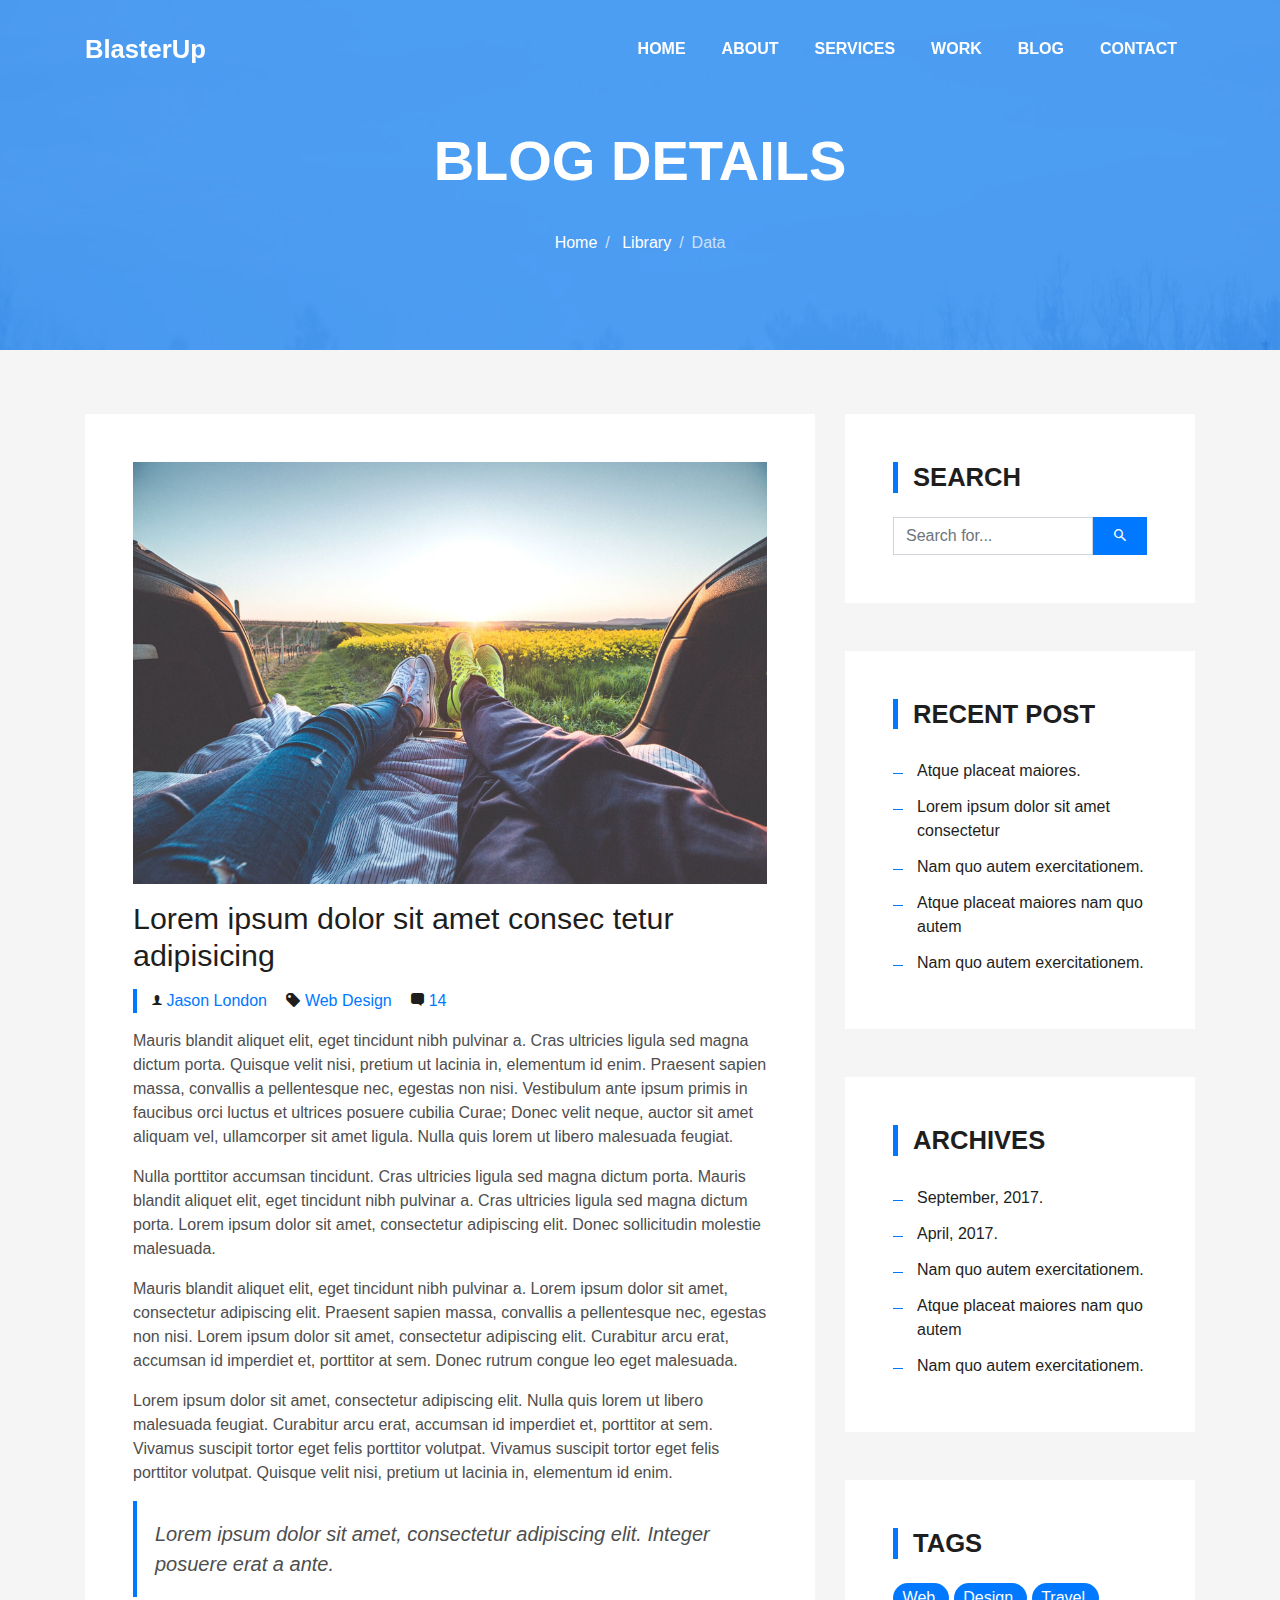
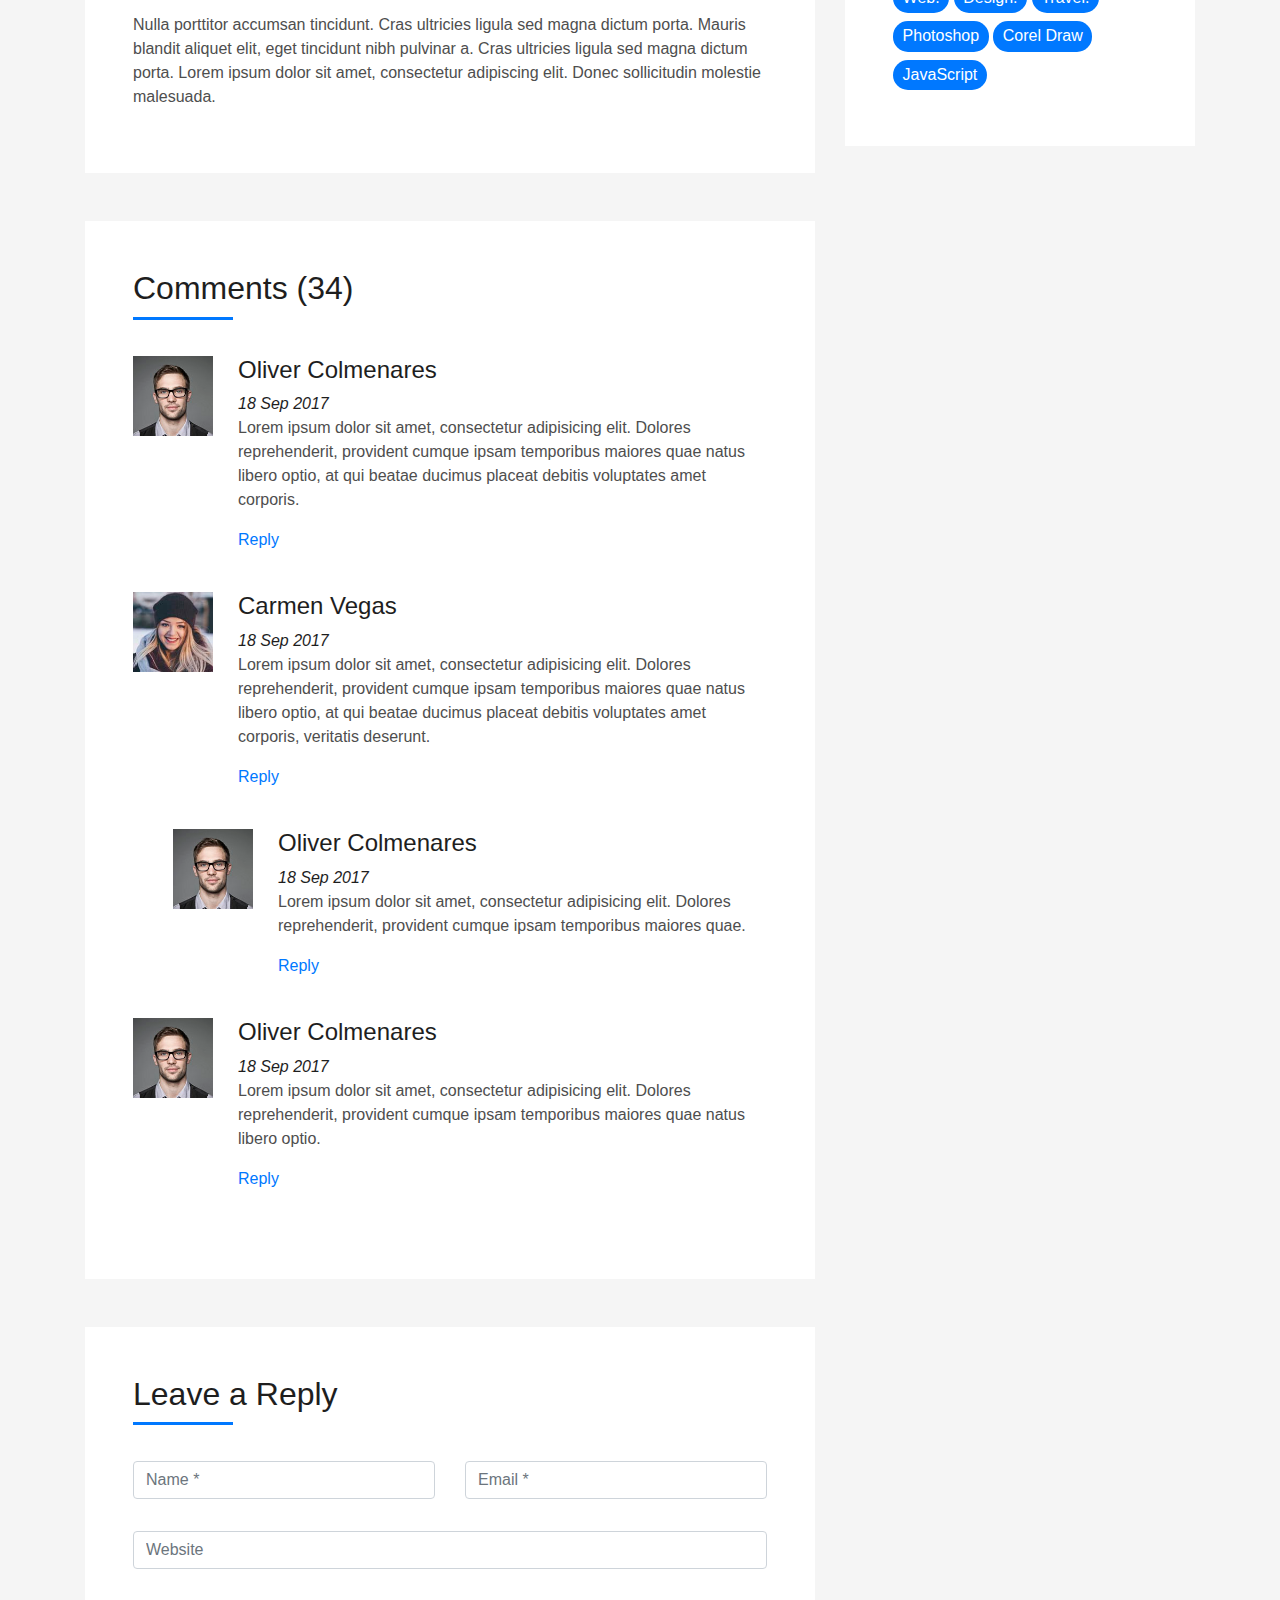
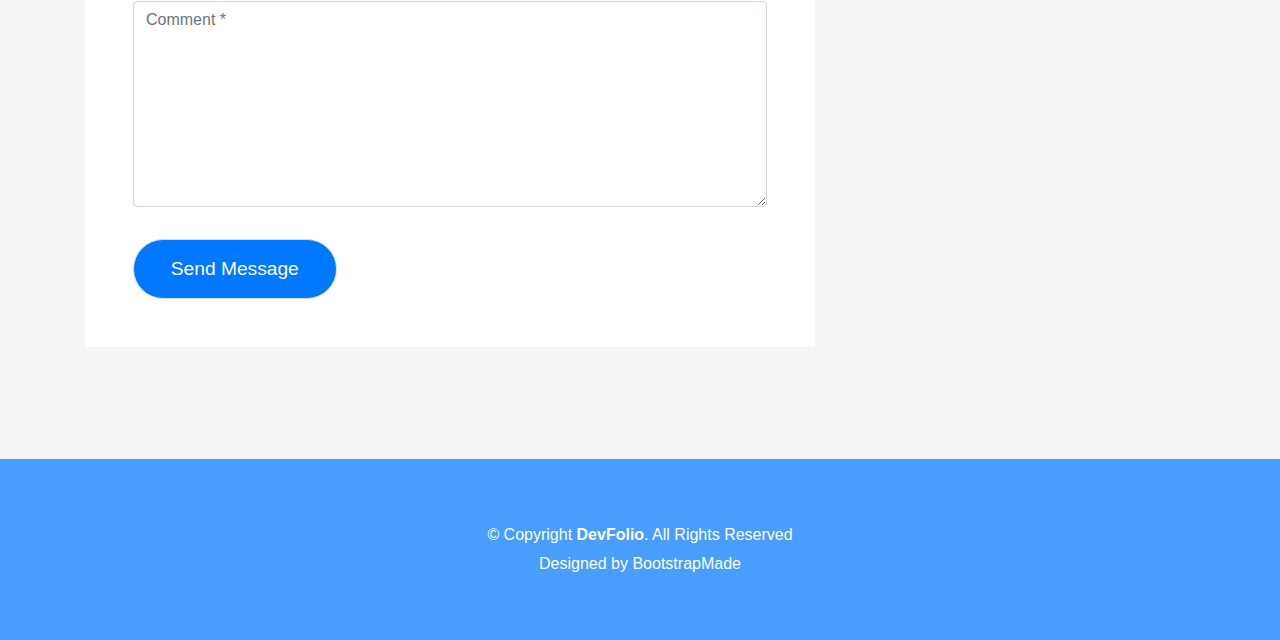
<file: blog-single.html>
<!DOCTYPE html>
<html lang="en">
<head>
  <meta charset="utf-8">
  <title>Portafolio de Ferney Sánchez</title>
  <meta content="width=device-width, initial-scale=1.0" name="viewport">
  <meta content="" name="keywords">
  <meta content="" name="description">

  <!-- Favicons -->
  <link href="img/favicon.png" rel="icon">
  <link href="img/apple-touch-icon.png" rel="apple-touch-icon">

  <!-- Bootstrap CSS File -->
  <link href="lib/bootstrap/css/bootstrap.min.css" rel="stylesheet">

  <!-- Libraries CSS Files -->
  <link href="lib/font-awesome/css/font-awesome.min.css" rel="stylesheet">
  <link href="lib/animate/animate.min.css" rel="stylesheet">
  <link href="lib/ionicons/css/ionicons.min.css" rel="stylesheet">
  <link href="lib/owlcarousel/assets/owl.carousel.min.css" rel="stylesheet">
  <link href="lib/lightbox/css/lightbox.min.css" rel="stylesheet">

  <!-- Main Stylesheet File -->
  <link href="css/style.css" rel="stylesheet">

  <!-- =======================================================
    Theme Name: DevFolio
    Theme URL: https://bootstrapmade.com/devfolio-bootstrap-portfolio-html-template/
    Author: BootstrapMade.com
    License: https://bootstrapmade.com/license/
  ======================================================= -->
</head>

<body>
  <!--/ Nav Star /-->
  <nav class="navbar navbar-b navbar-trans navbar-expand-md fixed-top" id="mainNav">
    <div class="container">
      <a class="navbar-brand js-scroll" href="#page-top">BlasterUp</a>
      <button class="navbar-toggler collapsed" type="button" data-toggle="collapse" data-target="#navbarDefault"
        aria-controls="navbarDefault" aria-expanded="false" aria-label="Toggle navigation">
        <span></span>
        <span></span>
        <span></span>
      </button>
      <div class="navbar-collapse collapse justify-content-end" id="navbarDefault">
        <ul class="navbar-nav">
          <li class="nav-item">
            <a class="nav-link js-scroll" href="index.html">Home</a>
          </li>
          <li class="nav-item">
            <a class="nav-link js-scroll" href="#">About</a>
          </li>
          <li class="nav-item">
            <a class="nav-link js-scroll" href="#">Services</a>
          </li>
          <li class="nav-item">
            <a class="nav-link js-scroll" href="#">Work</a>
          </li>
          <li class="nav-item">
            <a class="nav-link js-scroll" href="#">Blog</a>
          </li>
          <li class="nav-item">
            <a class="nav-link js-scroll" href="#">Contact</a>
          </li>
        </ul>
      </div>
    </div>
  </nav>
  <!--/ Nav End /-->

  <!--/ Intro Skew Star /-->
  <div class="intro intro-single route bg-image" style="background-image: url(img/overlay-bg.jpg)">
    <div class="overlay-mf"></div>
    <div class="intro-content display-table">
      <div class="table-cell">
        <div class="container">
          <h2 class="intro-title mb-4">Blog Details</h2>
          <ol class="breadcrumb d-flex justify-content-center">
            <li class="breadcrumb-item">
              <a href="#">Home</a>
            </li>
            <li class="breadcrumb-item">
              <a href="#">Library</a>
            </li>
            <li class="breadcrumb-item active">Data</li>
          </ol>
        </div>
      </div>
    </div>
  </div>
  <!--/ Intro Skew End /-->

  <!--/ Section Blog-Single Star /-->
  <section class="blog-wrapper sect-pt4" id="blog">
    <div class="container">
      <div class="row">
        <div class="col-md-8">
          <div class="post-box">
            <div class="post-thumb">
              <img src="img/post-1.jpg" class="img-fluid" alt="">
            </div>
            <div class="post-meta">
              <h1 class="article-title">Lorem ipsum dolor sit amet consec tetur adipisicing</h1>
              <ul>
                <li>
                  <span class="ion-ios-person"></span>
                  <a href="#">Jason London</a>
                </li>
                <li>
                  <span class="ion-pricetag"></span>
                  <a href="#">Web Design</a>
                </li>
                <li>
                  <span class="ion-chatbox"></span>
                  <a href="#">14</a>
                </li>
              </ul>
            </div>
            <div class="article-content">
              <p>
                Mauris blandit aliquet elit, eget tincidunt nibh pulvinar a. Cras ultricies ligula sed magna dictum
                porta. Quisque velit
                nisi, pretium ut lacinia in, elementum id enim. Praesent sapien massa, convallis a pellentesque
                nec, egestas non nisi. Vestibulum ante ipsum primis in faucibus orci luctus et ultrices posuere
                cubilia Curae; Donec velit neque, auctor sit amet aliquam vel, ullamcorper sit amet ligula.
                Nulla quis lorem ut libero malesuada feugiat.
              </p>
              <p>
                Nulla porttitor accumsan tincidunt. Cras ultricies ligula sed magna dictum porta. Mauris blandit
                aliquet elit, eget tincidunt
                nibh pulvinar a. Cras ultricies ligula sed magna dictum porta. Lorem ipsum dolor sit amet,
                consectetur adipiscing elit. Donec sollicitudin molestie malesuada.
              </p>
              <p>
                Mauris blandit aliquet elit, eget tincidunt nibh pulvinar a. Lorem ipsum dolor sit amet, consectetur
                adipiscing elit. Praesent
                sapien massa, convallis a pellentesque nec, egestas non nisi. Lorem ipsum dolor sit amet,
                consectetur adipiscing elit. Curabitur arcu erat, accumsan id imperdiet et, porttitor at
                sem. Donec rutrum congue leo eget malesuada.
              </p>
              <p>
                Lorem ipsum dolor sit amet, consectetur adipiscing elit. Nulla quis lorem ut libero malesuada feugiat.
                Curabitur arcu erat,
                accumsan id imperdiet et, porttitor at sem. Vivamus suscipit tortor eget felis porttitor
                volutpat. Vivamus suscipit tortor eget felis porttitor volutpat. Quisque velit nisi, pretium
                ut lacinia in, elementum id enim.
              </p>
              <blockquote class="blockquote">
                <p class="mb-0">Lorem ipsum dolor sit amet, consectetur adipiscing elit. Integer posuere erat a ante.</p>
              </blockquote>
              <p>
                Nulla porttitor accumsan tincidunt. Cras ultricies ligula sed magna dictum porta. Mauris blandit
                aliquet elit, eget tincidunt
                nibh pulvinar a. Cras ultricies ligula sed magna dictum porta. Lorem ipsum dolor sit amet,
                consectetur adipiscing elit. Donec sollicitudin molestie malesuada.
              </p>
            </div>
          </div>
          <div class="box-comments">
            <div class="title-box-2">
              <h4 class="title-comments title-left">Comments (34)</h4>
            </div>
            <ul class="list-comments">
              <li>
                <div class="comment-avatar">
                  <img src="img/testimonial-2.jpg" alt="">
                </div>
                <div class="comment-details">
                  <h4 class="comment-author">Oliver Colmenares</h4>
                  <span>18 Sep 2017</span>
                  <p>
                    Lorem ipsum dolor sit amet, consectetur adipisicing elit. Dolores reprehenderit, provident cumque
                    ipsam temporibus maiores
                    quae natus libero optio, at qui beatae ducimus placeat debitis voluptates amet corporis.
                  </p>
                  <a href="3">Reply</a>
                </div>
              </li>
              <li>
                <div class="comment-avatar">
                  <img src="img/testimonial-4.jpg" alt="">
                </div>
                <div class="comment-details">
                  <h4 class="comment-author">Carmen Vegas</h4>
                  <span>18 Sep 2017</span>
                  <p>
                    Lorem ipsum dolor sit amet, consectetur adipisicing elit. Dolores reprehenderit, provident cumque
                    ipsam temporibus maiores
                    quae natus libero optio, at qui beatae ducimus placeat debitis voluptates amet corporis,
                    veritatis deserunt.
                  </p>
                  <a href="3">Reply</a>
                </div>
              </li>
              <li class="comment-children">
                <div class="comment-avatar">
                  <img src="img/testimonial-2.jpg" alt="">
                </div>
                <div class="comment-details">
                  <h4 class="comment-author">Oliver Colmenares</h4>
                  <span>18 Sep 2017</span>
                  <p>
                    Lorem ipsum dolor sit amet, consectetur adipisicing elit. Dolores reprehenderit, provident cumque
                    ipsam temporibus maiores
                    quae.
                  </p>
                  <a href="3">Reply</a>
                </div>
              </li>
              <li>
                <div class="comment-avatar">
                  <img src="img/testimonial-2.jpg" alt="">
                </div>
                <div class="comment-details">
                  <h4 class="comment-author">Oliver Colmenares</h4>
                  <span>18 Sep 2017</span>
                  <p>
                    Lorem ipsum dolor sit amet, consectetur adipisicing elit. Dolores reprehenderit, provident cumque
                    ipsam temporibus maiores
                    quae natus libero optio.
                  </p>
                  <a href="3">Reply</a>
                </div>
              </li>
            </ul>
          </div>
          <div class="form-comments">
            <div class="title-box-2">
              <h3 class="title-left">
                Leave a Reply
              </h3>
            </div>
            <form class="form-mf">
              <div class="row">
                <div class="col-md-6 mb-3">
                  <div class="form-group">
                    <input type="text" class="form-control input-mf" id="inputName" placeholder="Name *" required>
                  </div>
                </div>
                <div class="col-md-6 mb-3">
                  <div class="form-group">
                    <input type="email" class="form-control input-mf" id="inputEmail1" placeholder="Email *" required>
                  </div>
                </div>
                <div class="col-md-12 mb-3">
                  <div class="form-group">
                    <input type="url" class="form-control input-mf" id="inputUrl" placeholder="Website">
                  </div>
                </div>
                <div class="col-md-12 mb-3">
                  <div class="form-group">
                    <textarea id="textMessage" class="form-control input-mf" placeholder="Comment *" name="message"
                      cols="45" rows="8" required></textarea>
                  </div>
                </div>
                <div class="col-md-12">
                  <button type="submit" class="button button-a button-big button-rouded">Send Message</button>
                </div>
              </div>
            </form>
          </div>
        </div>
        <div class="col-md-4">
          <div class="widget-sidebar sidebar-search">
            <h5 class="sidebar-title">Search</h5>
            <div class="sidebar-content">
              <form>
                <div class="input-group">
                  <input type="text" class="form-control" placeholder="Search for..." aria-label="Search for...">
                  <span class="input-group-btn">
                    <button class="btn btn-secondary btn-search" type="button">
                      <span class="ion-android-search"></span>
                    </button>
                  </span>
                </div>
              </form>
            </div>
          </div>
          <div class="widget-sidebar">
            <h5 class="sidebar-title">Recent Post</h5>
            <div class="sidebar-content">
              <ul class="list-sidebar">
                <li>
                  <a href="#">Atque placeat maiores.</a>
                </li>
                <li>
                  <a href="#">Lorem ipsum dolor sit amet consectetur</a>
                </li>
                <li>
                  <a href="#">Nam quo autem exercitationem.</a>
                </li>
                <li>
                  <a href="#">Atque placeat maiores nam quo autem</a>
                </li>
                <li>
                  <a href="#">Nam quo autem exercitationem.</a>
                </li>
              </ul>
            </div>
          </div>
          <div class="widget-sidebar">
            <h5 class="sidebar-title">Archives</h5>
            <div class="sidebar-content">
              <ul class="list-sidebar">
                <li>
                  <a href="#">September, 2017.</a>
                </li>
                <li>
                  <a href="#">April, 2017.</a>
                </li>
                <li>
                  <a href="#">Nam quo autem exercitationem.</a>
                </li>
                <li>
                  <a href="#">Atque placeat maiores nam quo autem</a>
                </li>
                <li>
                  <a href="#">Nam quo autem exercitationem.</a>
                </li>
              </ul>
            </div>
          </div>
          <div class="widget-sidebar widget-tags">
            <h5 class="sidebar-title">Tags</h5>
            <div class="sidebar-content">
              <ul>
                <li>
                  <a href="#">Web.</a>
                </li>
                <li>
                  <a href="#">Design.</a>
                </li>
                <li>
                  <a href="#">Travel.</a>
                </li>
                <li>
                  <a href="#">Photoshop</a>
                </li>
                <li>
                  <a href="#">Corel Draw</a>
                </li>
                <li>
                  <a href="#">JavaScript</a>
                </li>
              </ul>
            </div>
          </div>
        </div>
      </div>
    </div>
  </section>
  <!--/ Section Blog-Single End /-->

  <!--/ Section Contact-Footer Star /-->
  <section class="paralax-mf footer-paralax bg-image sect-mt4 route" style="background-image: url(img/overlay-bg.jpg)">
    <div class="overlay-mf"></div>
    <footer>
      <div class="container">
        <div class="row">
          <div class="col-sm-12">
            <div class="copyright-box">
              <p class="copyright">&copy; Copyright <strong>DevFolio</strong>. All Rights Reserved</p>
              <div class="credits">
                <!--
                  All the links in the footer should remain intact.
                  You can delete the links only if you purchased the pro version.
                  Licensing information: https://bootstrapmade.com/license/
                  Purchase the pro version with working PHP/AJAX contact form: https://bootstrapmade.com/buy/?theme=DevFolio
                -->
                Designed by <a href="https://bootstrapmade.com/">BootstrapMade</a>
              </div>
            </div>
          </div>
        </div>
      </div>
    </footer>
  </section>
  <!--/ Section Contact-footer End /-->

  <a href="#" class="back-to-top"><i class="fa fa-chevron-up"></i></a>
  <div id="preloader"></div>

  <!-- JavaScript Libraries -->
  <script src="lib/jquery/jquery.min.js"></script>
  <script src="lib/jquery/jquery-migrate.min.js"></script>
  <script src="lib/popper/popper.min.js"></script>
  <script src="lib/bootstrap/js/bootstrap.min.js"></script>
  <script src="lib/easing/easing.min.js"></script>
  <script src="lib/counterup/jquery.waypoints.min.js"></script>
  <script src="lib/counterup/jquery.counterup.js"></script>
  <script src="lib/owlcarousel/owl.carousel.min.js"></script>
  <script src="lib/lightbox/js/lightbox.min.js"></script>
  <script src="lib/typed/typed.min.js"></script>
  <!-- Contact Form JavaScript File -->
  <script src="contactform/contactform.js"></script>

  <!-- Template Main Javascript File -->
  <script src="js/main.js"></script>

</body>
</html>
</file>
<file: css/style.css>
body {
  background-color: #f5f5f5;
  color: #4e4e4e;
}

h1,
h2,
h3,
h4,
h5,
h6 {
  color: #1e1e1e;
}

a {
  color: #1e1e1e;
  transition: all 0.5s ease-in-out;
}

a:hover {
  color: #0078ff;
  text-decoration: none;
  transition: all 0.5s ease-in-out;
}

.p-r {
  position: relative;
}

.color-a {
  color: #0078ff;
}

.color-d {
  color: #f5f5f5;
}

.color-text-a {
  color: #4e4e4e;
}

.box-shadow,
.paralax-mf,
.service-box,
.work-box,
.card-blog {
  box-shadow: 0 13px 8px -10px rgba(0, 0, 0, 0.1);
}

.box-shadow-a,
.button:hover {
  box-shadow: 0 0 0 4px #cde1f8;
}

.display-5 {
  font-size: 2.5rem;
  font-weight: 300;
  line-height: 1.1;
}

.display-6 {
  font-size: 2rem;
  font-weight: 300;
  line-height: 1.1;
}

.avatar {
  width: 32px;
  height: 32px;
  margin-right: 4px;
  overflow: hidden;
}

.bg-image {
  background-repeat: no-repeat;
  background-attachment: fixed;
  background-size: cover;
  background-position: center center;
}

.overlay-mf {
  background-color: #0078ff;
}

.overlay-mf {
  position: absolute;
  top: 0;
  left: 0px;
  padding: 0;
  height: 100%;
  width: 100%;
  opacity: .7;
}

.paralax-mf {
  position: relative;
  padding: 8rem 0;
}

.display-table {
  width: 100%;
  height: 100%;
  display: table;
}

.table-cell {
  display: table-cell;
  vertical-align: middle;
}

/*--/ Sections /--*/

.sect-4 {
  padding: 4rem 0;
}

.sect-pt4 {
  padding-top: 4rem;
}

.sect-mt4 {
  margin-top: 4rem;
}

/*--/ Title s /--*/

.title-s {
  font-weight: 600;
  color: #1e1e1e;
  font-size: 1.1rem;
}

/*--/ Title A /--*/

.title-box {
  margin-bottom: 4rem;
}

.title-a {
  font-size: 3rem;
  font-weight: bold;
  text-transform: uppercase;
}

.subtitle-a {
  color: #4e4e4e;
}

.line-mf {
  width: 40px;
  height: 5px;
  background-color: #0078ff;
  margin: 0 auto;
}

/*--/ Title Left /--*/

.title-box-2 {
  margin-bottom: 3rem;
}

.title-left {
  font-size: 2rem;
  position: relative;
}

.title-left:before {
  content: '';
  position: absolute;
  height: 3px;
  background-color: #0078ff;
  width: 100px;
  bottom: -12px;
}

/*------/ Box /------*/

.box-pl2 {
  padding-left: 2rem;
}

.box-shadow-full {
  padding: 3rem 1.25rem;
  position: relative;
  background-color: #fff;
  margin-bottom: 3rem;
  z-index: 2;
  box-shadow: 0 1px 1px 0 rgba(0, 0, 0, 0.06), 0 2px 5px 0 rgba(0, 0, 0, 0.2);
}

/*------/ Socials /------*/

.socials {
  padding: 1.5rem 0;
}

.socials ul li {
  display: inline-block;
}

.socials .ico-circle {
  height: 40px;
  width: 40px;
  font-size: 1.7rem;
  border-radius: 50%;
  line-height: 1.4;
  margin: 0 15px 0 0;
  box-shadow: 0 0 0 3px #0078ff;
  transition: all 500ms ease;
}

.socials .ico-circle:hover {
  background-color: #0078ff;
  color: #fff;
  box-shadow: 0 0 0 3px #cde1f8;
  transition: all 500ms ease;
}

/*------/ Ul resect /------*/

.ul-resect,
.socials ul,
.list-ico,
.blog-wrapper .post-meta ul,
.box-comments .list-comments,
.widget-sidebar .list-sidebar,
.widget-tags ul {
  list-style: none;
  padding-left: 0;
  margin-bottom: 0;
}

.list-ico {
  line-height: 2;
}

.list-ico span {
  color: #0078ff;
  margin-right: 10px;
}

/*------/ Ico Circle /------*/

.ico-circle {
  height: 100px;
  width: 100px;
  font-size: 2rem;
  border-radius: 50%;
  line-height: 1.55;
  margin: 0 auto;
  text-align: center;
  box-shadow: 0 0 0 10px #0078ff;
  display: block;
}

/*------/ Owl Carousel /------*/

.owl-theme .owl-dots {
  text-align: center;
  margin-top: 18px;
}

.owl-theme .owl-dots .owl-dot {
  display: inline-block;
}

.owl-theme .owl-dots .owl-dot span {
  width: 18px;
  height: 7px;
  margin: 5px 5px;
  background: #cde1f8;
  border: 0px solid #cde1f8;
  display: block;
  transition: all 0.6s ease-in-out;
  cursor: pointer;
}

.owl-theme .owl-dots .owl-dot:hover span {
  background-color: #cde1f8;
}

.owl-theme .owl-dots .owl-dot.active span {
  background-color: #1B1B1B;
  width: 25px;
}

/*--/ Scrolltop s /--*/

.scrolltop-mf {
  position: relative;
  display: none;
}

.scrolltop-mf span {
  z-index: 999;
  position: fixed;
  width: 42px;
  height: 42px;
  background-color: #0078ff;
  opacity: .7;
  font-size: 1.6rem;
  line-height: 1.5;
  text-align: center;
  color: #fff;
  top: auto;
  left: auto;
  right: 30px;
  bottom: 50px;
  cursor: pointer;
  border-radius: 50%;
}

/* Back to top button */

.back-to-top {
  position: fixed;
  display: none;
  background: #0078ff;
  color: #fff;
  width: 44px;
  height: 44px;
  text-align: center;
  line-height: 1;
  font-size: 16px;
  border-radius: 50%;
  right: 15px;
  bottom: 15px;
  transition: background 0.5s;
  z-index: 11;
}

.back-to-top i {
  padding-top: 12px;
  color: #fff;
}

/* Prelaoder */

#preloader {
  position: fixed;
  top: 0;
  left: 0;
  right: 0;
  bottom: 0;
  z-index: 9999;
  overflow: hidden;
  background: #fff;
}

#preloader:before {
  content: "";
  position: fixed;
  top: calc(50% - 30px);
  left: calc(50% - 30px);
  border: 6px solid #f2f2f2;
  border-top: 6px solid #0078ff;
  border-radius: 50%;
  width: 60px;
  height: 60px;
  -webkit-animation: animate-preloader 1s linear infinite;
  animation: animate-preloader 1s linear infinite;
}

@-webkit-keyframes animate-preloader {
  0% {
    -webkit-transform: rotate(0deg);
    transform: rotate(0deg);
  }

  100% {
    -webkit-transform: rotate(360deg);
    transform: rotate(360deg);
  }
}

@keyframes animate-preloader {
  0% {
    -webkit-transform: rotate(0deg);
    transform: rotate(0deg);
  }

  100% {
    -webkit-transform: rotate(360deg);
    transform: rotate(360deg);
  }
}

/*======================================
//--//-->   NAVBAR
======================================*/

.navbar-b {
  transition: all .5s ease-in-out;
  background-color: transparent;
  padding-top: 1.563rem;
  padding-bottom: 1.563rem;
}

.navbar-b.navbar-reduce {
  box-shadow: 0px 6px 9px 0px rgba(0, 0, 0, 0.06);
}

.navbar-b.navbar-trans .nav-item,
.navbar-b.navbar-reduce .nav-item {
  position: relative;
  padding-right: 10px;
  padding-left: 0;
}

.navbar-b.navbar-trans .nav-link,
.navbar-b.navbar-reduce .nav-link {
  color: #fff;
  text-transform: uppercase;
  font-weight: 600;
}

.navbar-b.navbar-trans .nav-link:before,
.navbar-b.navbar-reduce .nav-link:before {
  content: '';
  position: absolute;
  margin-left: 0px;
  width: 0%;
  bottom: 0;
  left: 0;
  height: 2px;
  transition: all 500ms ease;
}

.navbar-b.navbar-trans .nav-link:hover,
.navbar-b.navbar-reduce .nav-link:hover {
  color: #1B1B1B;
}

.navbar-b.navbar-trans .nav-link:hover:before,
.navbar-b.navbar-reduce .nav-link:hover:before {
  width: 35px;
}

.navbar-b.navbar-trans .show > .nav-link:before,
.navbar-b.navbar-trans .active > .nav-link:before,
.navbar-b.navbar-trans .nav-link.show:before,
.navbar-b.navbar-trans .nav-link.active:before,
.navbar-b.navbar-reduce .show > .nav-link:before,
.navbar-b.navbar-reduce .active > .nav-link:before,
.navbar-b.navbar-reduce .nav-link.show:before,
.navbar-b.navbar-reduce .nav-link.active:before {
  width: 35px;
}

.navbar-b.navbar-trans .nav-link:before {
  background-color: #fff;
}

.navbar-b.navbar-trans .nav-link:hover {
  color: #fff;
}

.navbar-b.navbar-trans .show > .nav-link,
.navbar-b.navbar-trans .active > .nav-link,
.navbar-b.navbar-trans .nav-link.show,
.navbar-b.navbar-trans .nav-link.active {
  color: #fff;
}

.navbar-b.navbar-reduce {
  transition: all .5s ease-in-out;
  background-color: #fff;
  padding-top: 15px;
  padding-bottom: 15px;
}

.navbar-b.navbar-reduce .nav-link {
  color: #0078ff;
}

.navbar-b.navbar-reduce .nav-link:before {
  background-color: #0078ff;
}

.navbar-b.navbar-reduce .nav-link:hover {
  color: #0078ff;
}

.navbar-b.navbar-reduce .show > .nav-link,
.navbar-b.navbar-reduce .active > .nav-link,
.navbar-b.navbar-reduce .nav-link.show,
.navbar-b.navbar-reduce .nav-link.active {
  color: #0078ff;
}

.navbar-b.navbar-reduce .navbar-brand {
  color: #0078ff;
}

.navbar-b.navbar-reduce .navbar-toggler span {
  background-color: #1B1B1B;
}

.navbar-b .navbar-brand {
  color: #fff;
  font-size: 1.6rem;
  font-weight: 600;
}

.navbar-b .navbar-nav .dropdown-item.show .dropdown-menu,
.navbar-b .dropdown.show .dropdown-menu,
.navbar-b .dropdown-btn.show .dropdown-menu {
  -webkit-transform: translate3d(0px, 0px, 0px);
  transform: translate3d(0px, 0px, 0px);
  visibility: visible !important;
}

.navbar-b .dropdown-menu {
  margin: 1.12rem 0 0;
  border-radius: 0;
}

.navbar-b .dropdown-menu .dropdown-item {
  padding: .7rem 1.7rem;
  transition: all 500ms ease;
}

.navbar-b .dropdown-menu .dropdown-item:hover {
  background-color: #0078ff;
  color: #fff;
  transition: all 500ms ease;
}

.navbar-b .dropdown-menu .dropdown-item.active {
  background-color: #0078ff;
}

/*--/ Hamburger Navbar /--*/

.navbar-toggler {
  position: relative;
}

.navbar-toggler:focus,
.navbar-toggler:active {
  outline: 0;
}

.navbar-toggler span {
  display: block;
  background-color: #fff;
  height: 3px;
  width: 25px;
  margin-top: 4px;
  margin-bottom: 4px;
  -webkit-transform: rotate(0deg);
  transform: rotate(0deg);
  left: 0;
  opacity: 1;
}

.navbar-toggler span:nth-child(1),
.navbar-toggler span:nth-child(3) {
  transition: -webkit-transform .35s ease-in-out;
  transition: transform .35s ease-in-out;
  transition: transform .35s ease-in-out, -webkit-transform .35s ease-in-out;
}

.navbar-toggler:not(.collapsed) span:nth-child(1) {
  position: absolute;
  left: 12px;
  top: 10px;
  -webkit-transform: rotate(135deg);
  transform: rotate(135deg);
  opacity: 0.9;
}

.navbar-toggler:not(.collapsed) span:nth-child(2) {
  height: 12px;
  visibility: hidden;
  background-color: transparent;
}

.navbar-toggler:not(.collapsed) span:nth-child(3) {
  position: absolute;
  left: 12px;
  top: 10px;
  -webkit-transform: rotate(-135deg);
  transform: rotate(-135deg);
  opacity: 0.9;
}

/*======================================
//--//-->   INTRO
======================================*/

.intro {
  height: 100vh;
  position: relative;
  color: #fff;
}

.intro .intro-content {
  text-align: center;
  position: absolute;
}

.intro .overlay-itro {
  background-color: rgba(0, 0, 0, 0.6);
  position: absolute;
  top: 0;
  left: 0px;
  padding: 0;
  height: 100%;
  width: 100%;
  opacity: .9;
}

.intro .intro-title {
  color: #fff;
  font-weight: 600;
  font-size: 3rem;
}

.intro .intro-subtitle {
  font-size: 1.5rem;
  font-weight: 300;
}

.intro .text-slider-items {
  display: none;
}

.intro-single {
  height: 350px;
}

.intro-single .intro-content {
  margin-top: 30px;
}

.intro-single .intro-title {
  text-transform: uppercase;
  font-size: 3rem;
}

.intro-single .breadcrumb {
  background-color: transparent;
  color: #0078ff;
}

.intro-single .breadcrumb .breadcrumb-item:before {
  color: #cde1f8;
}

.intro-single .breadcrumb .breadcrumb-item.active {
  color: #cde1f8;
}

.intro-single .breadcrumb a {
  color: #fff;
}

/*======================================
//--//-->   ABOUT
======================================*/

.about-mf .box-shadow-full {
  padding-top: 4rem;
  padding-bottom: 4rem;
}

.about-mf .about-img {
  margin-bottom: 2rem;
}

.about-mf .about-img img {
  margin-left: 10px;
}

.skill-mf span {
  color: #4e4e4e;
}

.skill-mf .progress {
  background-color: #cde1f8;
  margin: .5rem 0 1.2rem 0;
  border-radius: 0;
  height: .7rem;
}

.skill-mf .progress .progress-bar {
  height: .7rem;
  background-color: #0078ff;
}

/*======================================
//--//-->   SERVICES
======================================*/

.service-box {
  background-color: #fff;
  padding: 2.5rem 1.3rem;
  border-radius: 1rem;
  margin-bottom: 3rem;
}

.service-box:hover .ico-circle {
  transition: all 500ms ease;
  color: #fff;
  background-color: #0078ff;
  box-shadow: 0 0 0 10px #cde1f8;
}

.service-box .service-ico {
  margin-bottom: 1rem;
  color: #1e1e1e;
}

.service-box .ico-circle {
  transition: all 500ms ease;
  font-size: 4rem;
}

.service-box .s-title {
  font-size: 1.4rem;
  text-transform: uppercase;
  text-align: center;
  padding: .4rem 0;
}

.service-box .s-description {
  color: #4e4e4e;
}

/*======================================
//--//-->   COUNTER
======================================*/

.counter-box {
  color: #fff;
  text-align: center;
}

.counter-ico {
  margin-bottom: 1rem;
}

.counter-ico .ico-circle {
  height: 60px;
  width: 60px;
  line-height: 1.8;
  box-shadow: 0 0 0 10px #cde1f8;
}

.counter-num .counter {
  font-size: 2rem;
  margin-bottom: 0;
}

/*======================================
//--//-->   PORTFOLIO
======================================*/

.work-box {
  margin-bottom: 3rem;
  -webkit-backface-visibility: hidden;
  backface-visibility: hidden;
  background-color: #fff;
}

.work-box:hover img {
  -webkit-transform: scale(1.3);
  transform: scale(1.3);
}

.work-img {
  display: block;
  overflow: hidden;
}

.work-img img {
  transition: all 1s;
}

.work-content {
  padding: 2rem 3% 1rem 4%;
}

.work-content .w-more {
  color: #4e4e4e;
  font-size: .8rem;
}

.work-content .w-more .w-ctegory {
  color: #0078ff;
}

.work-content .w-like {
  font-size: 2.5rem;
  color: #0078ff;
  float: right;
}

.work-content .w-like a {
  color: #0078ff;
}

.work-content .w-like .num-like {
  font-size: .7rem;
}

.w-title {
  font-size: 1.2rem;
}

/*======================================
//--//-->   TESTIMONIALS
======================================*/

.testimonials .owl-carousel .owl-item img {
  width: auto;
}

.testimonial-box {
  color: #fff;
  text-align: center;
}

.testimonial-box .author-test {
  margin-top: 1rem;
}

.testimonial-box .author-test img {
  margin: 0 auto;
}

.testimonial-box .author {
  color: #fff;
  text-transform: uppercase;
  font-weight: 600;
  margin: 1rem 0;
  display: block;
  font-size: 1.4rem;
}

.testimonial-box .comit {
  font-size: 2rem;
  color: #0078ff;
  background-color: #fff;
  width: 52px;
  height: 52px;
  display: block;
  margin: 0 auto;
  border-radius: 50%;
  line-height: 1.6;
}

/*======================================
//--//-->   BLOG
======================================*/

.card-blog .card-body {
  position: relative;
}

.card-blog .card-category-box {
  position: absolute;
  text-align: center;
  top: -16px;
  left: 15px;
  right: 15px;
  line-height: 25px;
  overflow: hidden;
}

.card-blog .card-category {
  display: inline-block;
  color: #fff;
  padding: 0 15px 5px;
  overflow: hidden;
  background-color: #0078ff;
  border-radius: 4px;
}

.card-blog .card-category .category {
  color: #fff;
  display: inline-block;
  text-transform: uppercase;
  font-size: .7rem;
  letter-spacing: .1px;
  margin-bottom: 0;
}

.card-blog .card-title {
  font-size: 1.3rem;
  margin-top: .6rem;
}

.card-blog .card-description {
  color: #4e4e4e;
}

.card-blog .post-author {
  display: inline-block;
}

.card-blog .post-date {
  color: #4e4e4e;
  display: inline-block;
  float: right;
}

/*======================================
//--//-->   BLOG-SINGLE
======================================*/

.post-box,
.form-comments,
.box-comments,
.widget-sidebar {
  padding: 2rem;
  background-color: #fff;
  margin-bottom: 3rem;
}

.blog-wrapper .article-title {
  font-size: 1.5rem;
}

.blog-wrapper .post-meta {
  margin: 1rem 0;
}

.blog-wrapper .post-meta ul {
  border-left: 4px solid #0078ff;
  margin-top: 1rem;
}

.blog-wrapper .post-meta ul li {
  display: inline-block;
  margin-left: 15px;
}

.blog-wrapper .post-meta ul a {
  color: #0078ff;
}

.blog-wrapper .post-meta ul span {
  color: #1e1e1e;
}

.blog-wrapper .blockquote {
  border-left: 4px solid #0078ff;
  padding: 18px;
  font-style: italic;
}

/*------/ Comments /------*/

.box-comments .list-comments li {
  padding-bottom: 40px;
}

.box-comments .list-comments .comment-avatar {
  display: table-cell;
  vertical-align: top;
}

.box-comments .list-comments .comment-avatar img {
  width: 80px;
  height: 80px;
}

.box-comments .list-comments .comment-author {
  font-size: 1.3rem;
}

.box-comments .list-comments .comment-details {
  display: table-cell;
  vertical-align: top;
  padding-left: 25px;
}

.box-comments .list-comments a {
  color: #0078ff;
}

.box-comments .list-comments span {
  color: #1e1e1e;
  font-style: italic;
}

.box-comments .comment-children {
  margin-left: 40px;
}

/*------/ Sidebar /------*/

.widget-sidebar .sidebar-title {
  font-size: 1.6rem;
  font-weight: 600;
  border-left: 5px solid #0078ff;
  padding-left: 15px;
  text-transform: uppercase;
  margin-bottom: 1.5rem;
}

.widget-sidebar .list-sidebar li {
  position: relative;
  padding: 6px 0 6px 24px;
}

.widget-sidebar .list-sidebar li:before {
  position: absolute;
  content: "";
  width: 10px;
  height: 1px;
  left: 0;
  background-color: #0078ff;
  top: 20px;
}

.sidebar-search input {
  background-color: #fff;
  border-radius: 0;
  transition: all 0.5s ease-in-out;
}

.sidebar-search .btn-search {
  background-color: #0078ff;
  border-color: #0078ff;
  border-radius: 0;
  padding-left: 20px;
  padding-right: 20px;
}

.widget-tags ul li {
  display: inline-block;
  background-color: #0078ff;
  padding: .2rem .6rem;
  margin-bottom: .5rem;
  border-radius: 15px;
}

.widget-tags ul li a {
  color: #fff;
}

/*======================================
//--//-->   CONTACT
======================================*/

.footer-paralax {
  padding: 4rem 0 0 0;
}

.contact-mf {
  margin-top: 4rem;
}

/*======================================
//--//-->   FOOTER
======================================*/

footer {
  text-align: center;
  color: #fff;
  padding-bottom: 4rem;
}

footer .copyright {
  margin-bottom: .3rem;
}

footer .credits {
  margin-bottom: 0;
}

footer .credits a {
  color: #fff;
}

/*======================================
//--//-->   CONtaCT FORM
======================================*/

#sendmessage {
  color: #0078ff;
  border: 1px solid #0078ff;
  display: none;
  text-align: center;
  padding: 15px;
  font-weight: 600;
  margin-bottom: 15px;
}

#errormessage {
  color: red;
  display: none;
  border: 1px solid red;
  text-align: center;
  padding: 15px;
  font-weight: 600;
  margin-bottom: 15px;
}

#sendmessage.show,
#errormessage.show,
.show {
  display: block;
}

.validation {
  color: red;
  display: none;
  margin: 0 0 20px;
  font-weight: 400;
  font-size: 13px;
}

/*======================================
//--//-->   BUTTON
======================================*/

.button {
  display: inline-block;
  padding: .3rem .6rem;
  text-align: center;
  vertical-align: middle;
  -webkit-user-select: none;
  -moz-user-select: none;
  -ms-user-select: none;
  user-select: none;
  font-size: 1rem;
  border-radius: .3rem;
  border: 1px solid transparent;
  transition: all 500ms ease;
  cursor: pointer;
}

.button:focus {
  outline: 0;
}

.button:hover {
  background-color: #0062d3;
  color: #fff;
  transition: all 500ms ease;
}

.button-a {
  background-color: #0078ff;
  color: #fff;
  border-color: #cde1f8;
}

.button-big {
  padding: .9rem 2.3rem;
  font-size: 1.2rem;
}

.button-rouded {
  border-radius: 5rem;
}

.btn-lg {
  padding: .5rem 1rem;
  font-size: 1.25rem;
  line-height: 1.5;
  border-radius: .3rem;
}

@media (min-width: 577px) {
  .counter-box {
    margin-bottom: 1.8rem;
  }
}

@media (min-width: 767px) {
  .about-mf .box-pl2 {
    margin-top: 3rem;
    padding-left: 0rem;
  }

  .card-blog {
    margin-bottom: 3rem;
  }

  .contact-mf .box-pl2 {
    margin-top: 3rem;
    padding-left: 0rem;
  }
}

@media (min-width: 768px) {
  .box-shadow-full {
    padding: 3rem;
  }

  .navbar-b.navbar-trans .nav-item,
  .navbar-b.navbar-reduce .nav-item {
    padding-left: 10px;
  }

  .navbar-b.navbar-trans .nav-link:before,
  .navbar-b.navbar-reduce .nav-link:before {
    margin-left: 18px;
  }

  .intro .intro-title {
    font-size: 4.5rem;
  }

  .intro .intro-subtitle {
    font-size: 2.5rem;
  }

  .intro-single .intro-title {
    font-size: 3.5rem;
  }

  .testimonial-box .description {
    padding: 0 5rem;
  }

  .post-box,
  .form-comments,
  .box-comments,
  .widget-sidebar {
    padding: 3rem;
  }

  .blog-wrapper .article-title {
    font-size: 1.9rem;
  }

  .box-comments .list-comments .comment-author {
    font-size: 1.5rem;
  }
}

@media (min-width: 992px) {
  .testimonial-box .description {
    padding: 0 8rem;
  }
}

@media (min-width: 1200px) {
  .testimonial-box .description {
    padding: 0 13rem;
  }
}

@media (max-width: 1024px) {
  .bg-image {
    background-attachment: scroll;
  }
}

@media (max-width: 768px) {
  .back-to-top {
    bottom: 15px;
  }
}
</file>
